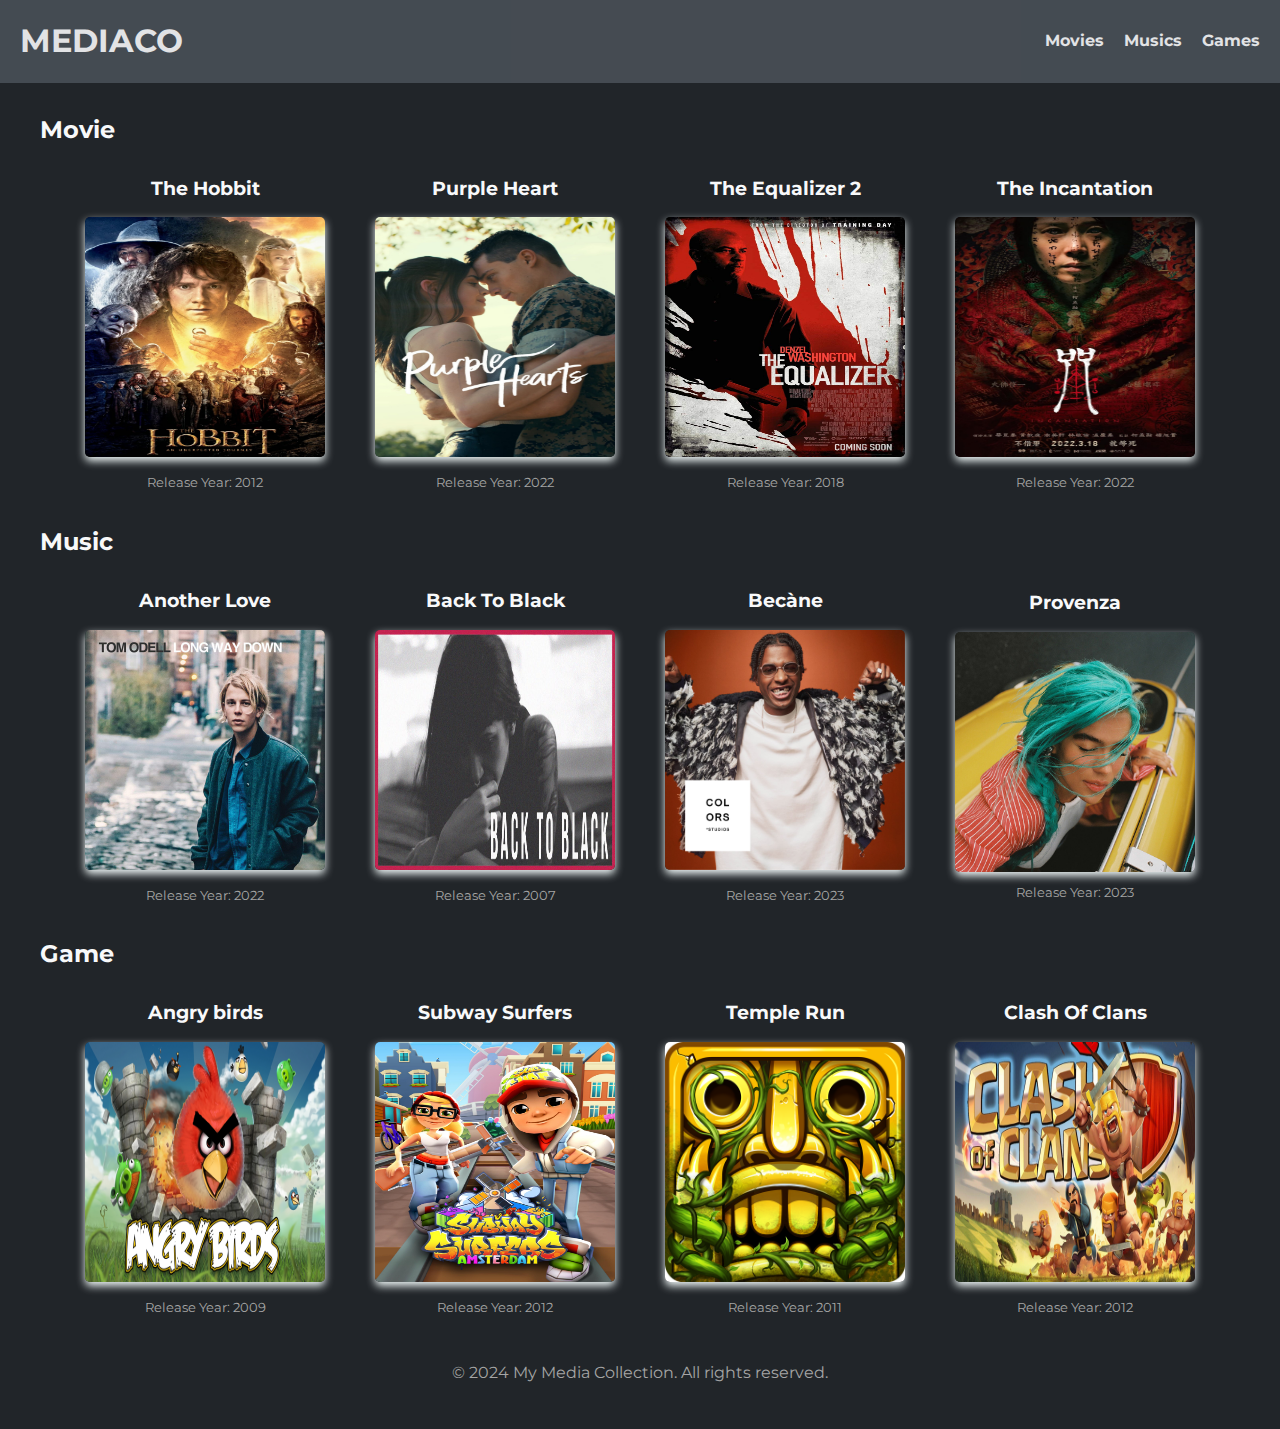
<file: Auftrag2/index.html>
<!DOCTYPE html>
<html lang="en">
<head>
    <meta charset="UTF-8">
    <meta name="viewport" content="width=device-width, initial-scale=1.0">
    <link rel="stylesheet" href="styles.css">
    <title>Your Media Collection</title>
</head>
<body>
    <header>
        <nav>
            <div class="nav-container">
                <h1 style="font-size: 2rem; font-weight: bold; text-transform: uppercase;"><a>MediaCO</a></h1>
                <ul class="nav-ul">
                    <li><a href="#movie-section">Movies</a></li>
                    <li><a href="#music-section">Musics</a></li>
                    <li><a href="#game-section">Games</a></li>
                </ul>
            </div>
        </nav>
    </header>
    <main class="gird-container">

            <div>
                <h2 id="movie-section">Movie</h2> 
                <section class="media-item-list">   
                <div class="media-item">
                    <h3>The Hobbit</h3>
                    <a href="https://www.netflix.com/za/title/70226288#:~:text=Watch%20The%20Hobbit%3A%20An%20Unexpected%20Journey%20%7C%20Netflix"><img src="resources/Hobbit.jpg" alt="cover image of hobbit movie"/></a>
                    <small>Release Year: 2012</small>
                </div>
                <div class="media-item">
                    <h3>Purple Heart</h3>
                    <a href="https://www.netflix.com/ch-en/title/81043665"><img src="resources//purple_heart.jpg" srcset="purple heart movie cover image"/></a>
                        <small>Release Year: 2022</small>
                </div>
                <div class="media-item">
                    <h3>The Equalizer 2</h3>
                    <a href="https://www.imdb.com/title/tt3766354/"><img src="resources/equalizer.jpeg"/></a>
                    <small>Release Year: 2018</small>
                </div>
                <div class="media-item">
                    <h3>The Incantation</h3>
                    <a href="https://www.imdb.com/title/tt18968540/"><img src="resources/incentation.jpg"/></a>
                    <small>Release Year: 2022</small>
                </div>
               </section>
               <h2 id="music-section">Music</h2> 
               <section class="media-item-list">
                <div class="media-item">
                    <h3>Another Love</h3>
                    <a href="https://open.spotify.com/track/3JvKfv6T31zO0ini8iNItO"><img src="resources/Another_Love.jpg"/></a>
                    <small>Release Year: 2022</small>
                </div>
                <div class="media-item">
                    <h3>Back To Black</h3>
                    <a href="https://open.spotify.com/album/3c9D4qaxb9XNd9BJasUEdo"><img src="resources/backtoblack.jpg"/></a>
                    <small>Release Year: 2007</small>
                </div>
                <div class="media-item">
                    <h3>Becàne</h3>
                    <a href="https://open.spotify.com/track/5Ed32bcBySpGCF7g6EG8eh"><img src="resources/becane.jpg"/></a>
                    <small>Release Year: 2023</small>
                </div>
                <div class="media-item">
                    <h3>Provenza</h3>
                    <a href="https://open.spotify.com/track/4FdSs4SJGnhTI3bgMdfNL1"></a><img src="resources/Provenza.jpg"/>
                    <small>Release Year: 2023</small>
                </div>
               </section>
               <h2 id="game-section">Game</h2> 
               <section class="media-item-list">
                  
                <div class="media-item">
                    <h3>Angry birds</h3>
                    <a href="https://appnado.com/angry-birds-2/?utm_source=bing&utm_medium=cpc&utm_campaign=Dynamic_Search_ROAS_T1_MSPremium&utm_id=567040788&utm_keyword=appnado&utm_term=appnado&utm_content=Dynamic%20Bing%20Feed"><img src="resources/Angry_birds.jpg"/></a>
                    <small>Release Year: 2009</small>
                </div>
                <div class="media-item">
                    <h3>Subway Surfers</h3>
                   <a href="https://play.google.com/store/apps/details?id=com.kiloo.subwaysurf"><img src="resources/Subway.jpg"/></a>
                    <small>Release Year: 2012</small>
                </div>
                <div class="media-item">
                    <h3>Temple Run</h3>
                    <a href="https://play.google.com/store/apps/details?id=com.imangi.templerun&pli=1"><img src="resources/Temple_run.png"/></a>
                    <small>Release Year: 2011</small>
                </div>
                <div class="media-item">
                    <h3>Clash Of Clans</h3>
                    <a href="https://clash-of-clans.en.softonic.com/?ex=RAMP-1768.2"><img src="resources/clash_of_clans.jpg"/></a>
                    <small>Release Year: 2012</small>
                </div>
               </section>
       
            </div>        

    </main>
    <footer>
        <p>© 2024 My Media Collection. All rights reserved.</p>
    </footer>
</body>
</html>
</file>
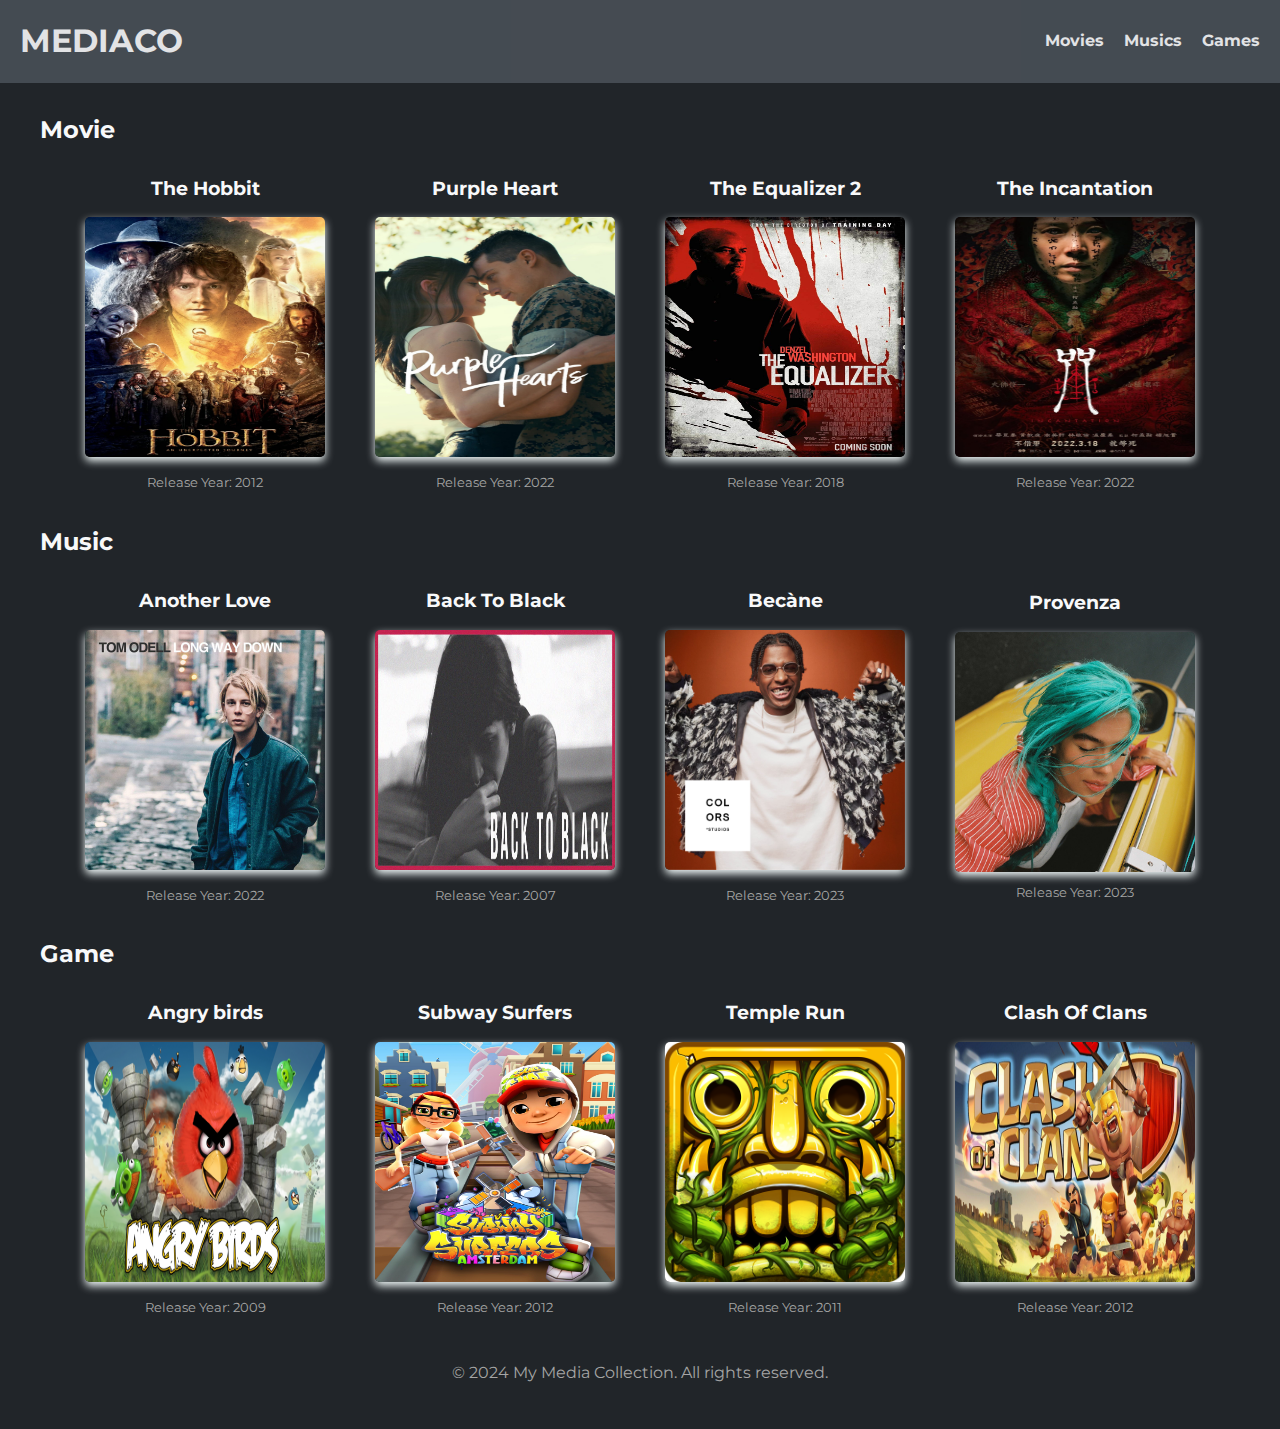
<file: public/index.html>
<!DOCTYPE html>
<html lang="en">
<head>
    <meta charset="UTF-8">
    <meta name="viewport" content="width=device-width, initial-scale=1.0">
    <link rel="stylesheet" href="styles.css">
    <title>Your Media Colection</title>
</head>
<body>
    <header>
        <nav>
            <div class="nav-container">
                <h1 style="font-size: 2rem; font-weight: bold; text-transform: uppercase;"><a>MediaCO</a></h1>
                <ul class="nav-ul">
                    <li><a href="#movie-section">Movies</a></li>
                    <li><a href="#music-section">Musics</a></li>
                    <li><a href="#game-section">Games</a></li>
                </ul>
            </div>
        </nav>
    </header>
    <main class="gird-container">

            <div>
                <h2 id="movie-section">Movie</h2> 
                <section class="media-item-list">   
                <div class="media-item">
                    <h3>The Hobbit</h3>
                    <a href="https://www.netflix.com/za/title/70226288#:~:text=Watch%20The%20Hobbit%3A%20An%20Unexpected%20Journey%20%7C%20Netflix"><img src="resources/Hobbit.jpg" alt="cover image of hobbit movie"/></a>
                    <small>Release Year: 2012</small>
                </div>
                <div class="media-item">
                    <h3>Purple Heart</h3>
                    <a href="https://www.netflix.com/ch-en/title/81043665"><img src="resources//purple_heart.jpg" srcset="purple heart movie cover image"/></a>
                        <small>Release Year: 2022</small>
                </div>
                <div class="media-item">
                    <h3>The Equalizer 2</h3>
                    <a href="https://www.imdb.com/title/tt3766354/"><img src="resources/equalizer.jpeg"/></a>
                    <small>Release Year: 2018</small>
                </div>
                <div class="media-item">
                    <h3>The Incantation</h3>
                    <a href="https://www.imdb.com/title/tt18968540/"><img src="resources/incentation.jpg"/></a>
                    <small>Release Year: 2022</small>
                </div>
               </section>
               <h2 id="music-section">Music</h2> 
               <section class="media-item-list">
                <div class="media-item">
                    <h3>Another Love</h3>
                    <a href="https://open.spotify.com/track/3JvKfv6T31zO0ini8iNItO"><img src="resources/Another_Love.jpg"/></a>
                    <small>Release Year: 2022</small>
                </div>
                <div class="media-item">
                    <h3>Back To Black</h3>
                    <a href="https://open.spotify.com/album/3c9D4qaxb9XNd9BJasUEdo"><img src="resources/backtoblack.jpg"/></a>
                    <small>Release Year: 2007</small>
                </div>
                <div class="media-item">
                    <h3>Becàne</h3>
                    <a href="https://open.spotify.com/track/5Ed32bcBySpGCF7g6EG8eh"><img src="resources/becane.jpg"/></a>
                    <small>Release Year: 2023</small>
                </div>
                <div class="media-item">
                    <h3>Provenza</h3>
                    <a href="https://open.spotify.com/track/4FdSs4SJGnhTI3bgMdfNL1"></a><img src="resources/Provenza.jpg"/>
                    <small>Release Year: 2023</small>
                </div>
               </section>
               <h2 id="game-section">Game</h2> 
               <section class="media-item-list">
                  
                <div class="media-item">
                    <h3>Angry birds</h3>
                    <a href="https://appnado.com/angry-birds-2/?utm_source=bing&utm_medium=cpc&utm_campaign=Dynamic_Search_ROAS_T1_MSPremium&utm_id=567040788&utm_keyword=appnado&utm_term=appnado&utm_content=Dynamic%20Bing%20Feed"><img src="resources/Angry_birds.jpg"/></a>
                    <small>Release Year: 2009</small>
                </div>
                <div class="media-item">
                    <h3>Subway Surfers</h3>
                   <a href="https://play.google.com/store/apps/details?id=com.kiloo.subwaysurf"><img src="resources/Subway.jpg"/></a>
                    <small>Release Year: 2012</small>
                </div>
                <div class="media-item">
                    <h3>Temple Run</h3>
                    <a href="https://play.google.com/store/apps/details?id=com.imangi.templerun&pli=1"><img src="resources/Temple_run.png"/></a>
                    <small>Release Year: 2011</small>
                </div>
                <div class="media-item">
                    <h3>Clash Of Clans</h3>
                    <a href="https://clash-of-clans.en.softonic.com/?ex=RAMP-1768.2"><img src="resources/clash_of_clans.jpg"/></a>
                    <small>Release Year: 2012</small>
                </div>
               </section>
       
            </div>        

    </main>
    <footer>
        <p>© 2024 My Media Collection. All rights reserved.</p>
    </footer>
</body>
</html>
</file>
<file: Auftrag2/styles.css>
@import url('https://fonts.googleapis.com/css2?family=Montserrat:wght@300;400;500;700&display=swap');

html {
    scroll-behavior: smooth;
    box-sizing: border-box; /* To include padding and border to the width and heigth when calculating the size of an element */
    line-height: 1.25em; 
    font-family:'Montserrat', sans-serif;
    height: 100vhgit ;
  }
  
  *, *:before, *:after { /* To ensure consistent sizing through doc */
    box-sizing: inherit; /* Inherit from its parent */
  }

  nav{
    position: fixed;
    top: 0;
    left: 0;
    width: 100%;
    background-color: #495057;
    opacity: 0.9;
    padding: 10px;
  }

  .nav-container {
    display: flex;
    align-items: center;
    justify-content: space-between;
  }
  
  nav ul {
    list-style: none;
    padding: 0;
    margin: 0;
    display: flex;

  }
  
  nav a {
    text-decoration: none;
    color: #f8f9fa;
    font-weight: bold;
    margin:  0 10px;
  }
  
  body {
    margin: 0;
    padding: 20px;
    display: flex;
    flex-direction: column;
    background-color: #212529; 
    color: #f8f9fa; 
  }
  
  main {
    margin: auto;
    font-size: 1rem;
    font-weight: 400;
    color: #f8f9fa; 
    width: 100%;
    max-width: 1200px;
    margin-top: 80px;
    
  }

  .media-item-list {
    display: flex;
    flex-wrap: wrap;
    justify-content: center;
    align-items: center;


  }

  .media-item img {
    width: 100%;
    width: 15rem;
    height: 15rem;
    border-radius: 5px;
    box-shadow: 0 4px 8px rgb(240, 248, 248);  /* flex-grow flex-schrink flex-basis */
    margin-bottom: 10px;

  }

  .media-item {
    display: flex;
    flex-direction: column;
    flex: 0 1 calc(25% - 10px);
    margin-bottom: 20px;
    text-align: center;
    align-items: center;


  }

  small {
    color: #a5a5a5;
  }


footer {
    color: #a5a5a5;
    text-align: center;
    padding: 10px;
  }

  .media-item img:hover{ 
    box-shadow: 0 4px 8px rgb(199,20,23);

  }





  @media screen and (min-width: 841px) and (max-width: 1059px) {
    .media-item {
        flex: 0 1 calc(33.33% - 10px);
    }
   
    
  }

  @media screen and (min-width: 652px) and (max-width: 841px) {
    .media-item {
        flex: 0 1 calc(50% - 10px);
    }
    
  }



  @media screen and  (max-width: 651px) {
    .media-item {
        flex: 0 1 100%;

    }
    .nav-container {
        flex-direction: column;
        text-align: center;
    }

    nav a {
        margin:  5px 10px;
    }
    
  }
</file>
<file: public/styles.css>
@import url('https://fonts.googleapis.com/css2?family=Montserrat:wght@300;400;500;700&display=swap');

html {
    scroll-behavior: smooth;
    box-sizing: border-box; /* To include padding and border to the width and heigth when calculating the size of an element */
    line-height: 1.25em; 
    font-family:'Montserrat', sans-serif;
    height: 100vhgit ;
  }
  
  *, *:before, *:after { /* To ensure consistent sizing through doc */
    box-sizing: inherit; /* Inherit from its parent */
  }

  nav{
    position: fixed;
    top: 0;
    left: 0;
    width: 100%;
    background-color: #495057;
    opacity: 0.9;
    padding: 10px;
  }

  .nav-container {
    display: flex;
    align-items: center;
    justify-content: space-between;
  }
  
  nav ul {
    list-style: none;
    padding: 0;
    margin: 0;
    display: flex;

  }
  
  nav a {
    text-decoration: none;
    color: #f8f9fa;
    font-weight: bold;
    margin:  0 10px;
  }
  
  body {
    margin: 0;
    padding: 20px;
    display: flex;
    flex-direction: column;
    background-color: #212529; 
    color: #f8f9fa; 
  }
  
  main {
    margin: auto;
    font-size: 1rem;
    font-weight: 400;
    color: #f8f9fa; 
    width: 100%;
    max-width: 1200px;
    margin-top: 80px;
    
  }

  .media-item-list {
    display: flex;
    flex-wrap: wrap;
    justify-content: center;
    align-items: center;


  }

  .media-item img {
    width: 100%;
    width: 15rem;
    height: 15rem;
    border-radius: 5px;
    box-shadow: 0 4px 8px rgb(240, 248, 248);  /* flex-grow flex-schrink flex-basis */
    margin-bottom: 10px;

  }

  .media-item {
    display: flex;
    flex-direction: column;
    flex: 0 1 calc(25% - 10px);
    margin-bottom: 20px;
    text-align: center;
    align-items: center;


  }

  small {
    color: #a5a5a5;
  }


footer {
    color: #a5a5a5;
    text-align: center;
    padding: 10px;
  }

  .media-item img:hover{ 
    box-shadow: 0 4px 8px rgb(199,20,23);

  }





  @media screen and (min-width: 841px) and (max-width: 1059px) {
    .media-item {
        flex: 0 1 calc(33.33% - 10px);
    }
   
    
  }

  @media screen and (min-width: 652px) and (max-width: 841px) {
    .media-item {
        flex: 0 1 calc(50% - 10px);
    }
    
  }



  @media screen and  (max-width: 651px) {
    .media-item {
        flex: 0 1 100%;

    }
    .nav-container {
        flex-direction: column;
        text-align: center;
    }

    nav a {
        margin:  5px 10px;
    }
    
  }
</file>
